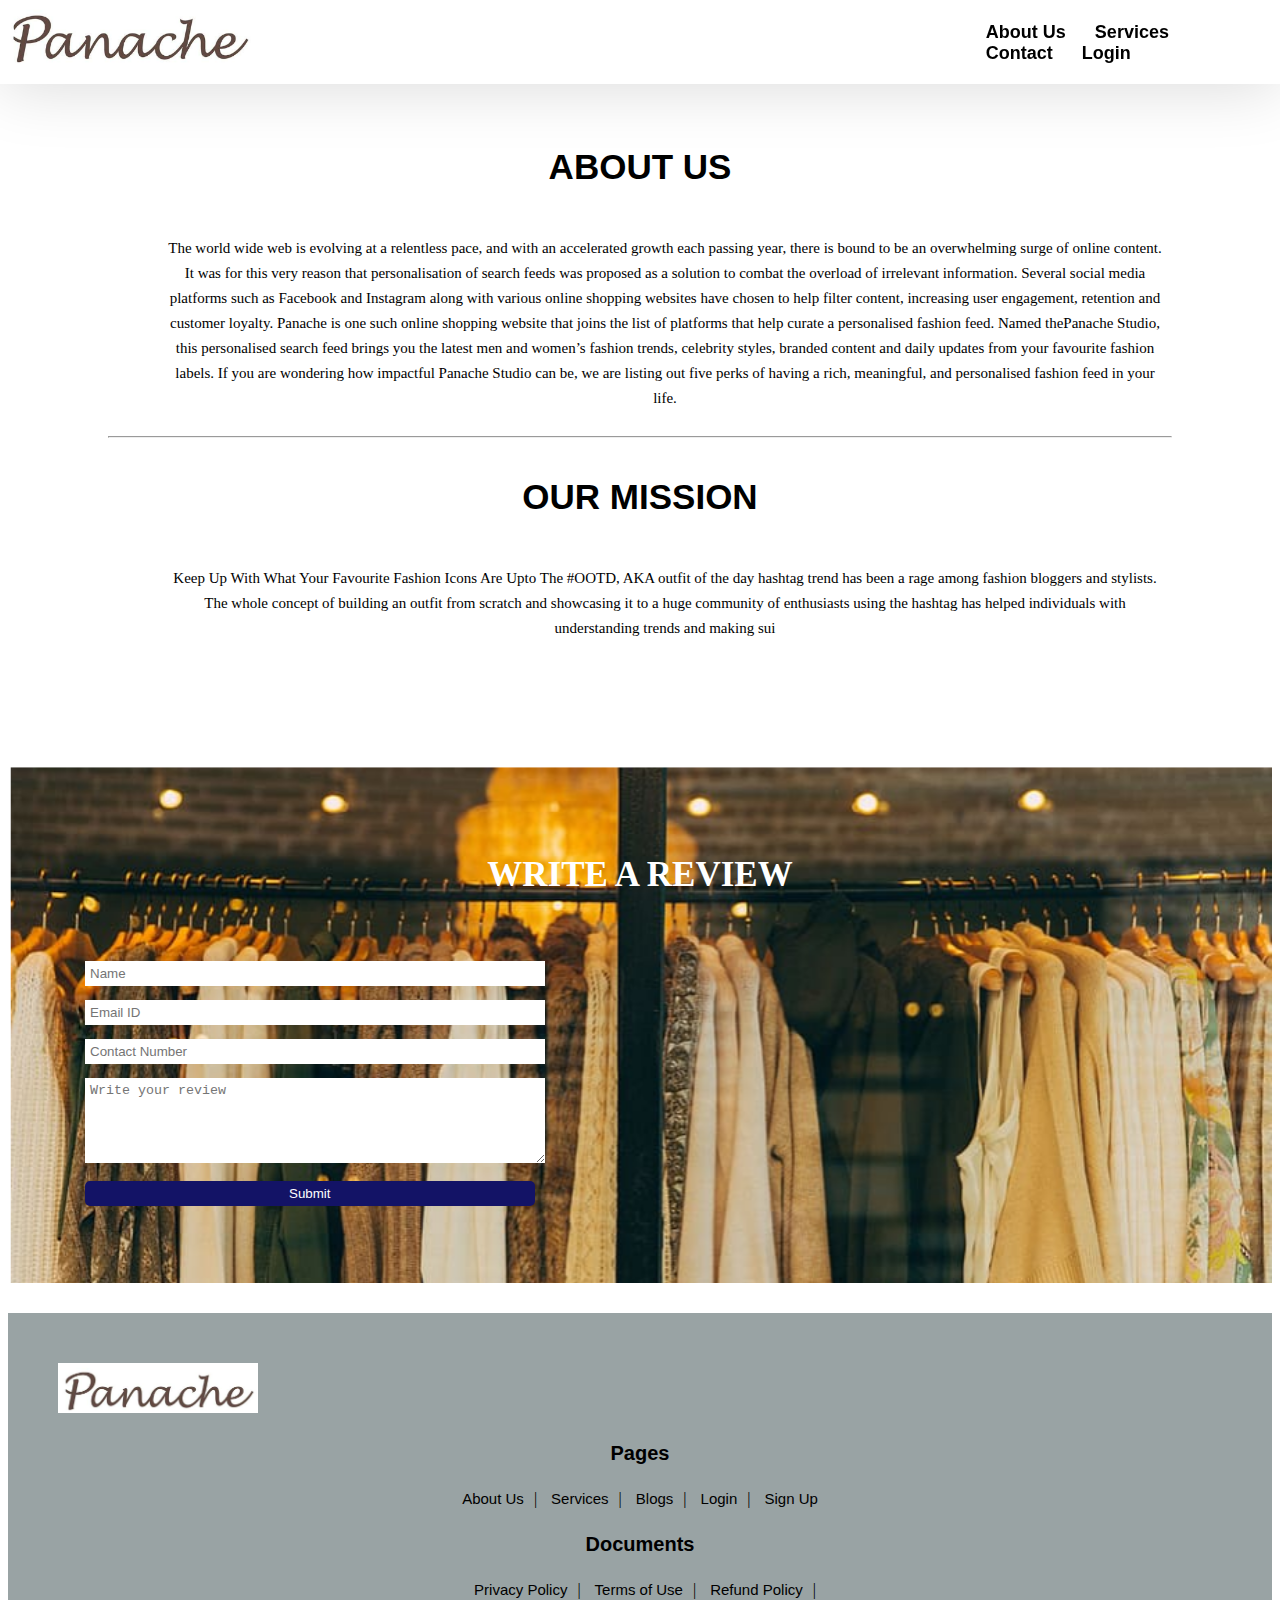
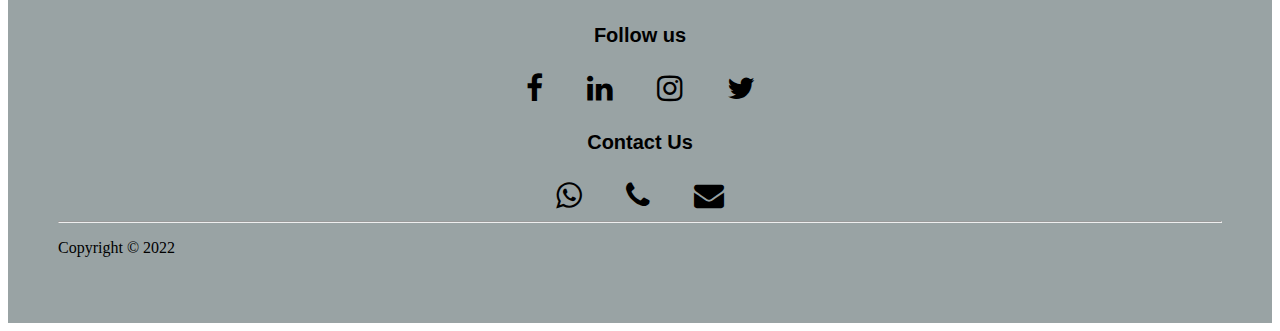
<file: about.html>
<!DOCTYPE html>
<html>
  <head>
    <title>Panache | About Us</title>

    <link rel="stylesheet" type="text/css" href="styles.css">

    <link rel="stylesheet" type="text/css" href="https://stackpath.bootstrapcdn.com/font-awesome/4.7.0/css/font-awesome.min.css">
  </head>

  <body>
    <nav class="nav nav_top">
      <div class="logo">
        <a href="index.html" ><img src="logo2.png"  width="250" ></a>
      </div>
      <div class="nav_side">
        <a href="about.html">About Us</a>
        <a href="service.html">Services</a>
        <a href="contact.html">Contact</a>
        <a href=" ">Login</a>
      </div>
    </nav>

    <div class="about_us">
      <h2>About Us</h2>
      <div class="about_content">
        <p>The world wide web is evolving at a relentless pace, and with an accelerated growth each passing year, there is bound to be an overwhelming surge of online content. It was for this very reason that personalisation of search feeds was proposed as a solution to combat the overload of irrelevant information.

          Several social media platforms such as Facebook and Instagram along with various online shopping websites have chosen to help filter content, increasing user engagement, retention and customer loyalty.
          
          Panache is one such online shopping website that joins the list of platforms that help curate a personalised fashion feed. Named thePanache Studio, this personalised search feed brings you the latest men and women’s fashion trends, celebrity styles, branded content and daily updates from your favourite fashion labels.
          
          If you are wondering how impactful Panache Studio can be, we are listing out five perks of having a rich, meaningful, and personalised fashion feed in your life.</p>
      </div>
      
      <hr>

      <h2> Our Mission</h2>
      <p>Keep Up With What Your Favourite Fashion Icons Are Upto
        The #OOTD, AKA outfit of the day hashtag trend has been a rage among fashion bloggers and stylists. The whole concept of building an outfit from scratch and showcasing it to a huge community of enthusiasts using the hashtag has helped individuals with understanding trends and making sui</p>
    </div>

    <div class="feed">
      <h2>Write a Review</h2>
      <div class="feed_form" >
        <form name="submit-form" method="post">
          <input type="text" name="Name" placeholder="Name"><br>
          <input type="text"  name="Email" placeholder="Email ID"><br>
          <input type="number" name="Number" placeholder="Contact Number"><br>
          <textarea  rows=5 columns="7" name="Review" placeholder="Write your review"></textarea><br>
          <button type="submit">Submit</button>
        </form>
      </div>
    </div>
  </body>

    
    <footer>
      <div class="foooter_logo">
        <a href="index.html"><img src="logo2.png" width="200" ></a>
        <div class="pages">
          <h3>Pages</h3>
          <a href="about.html">About Us</a>|
          <a href="service.html">Services</a>|
          <a href="blog.html">Blogs</a>|
          <a href="login.html">Login</a>|
          <a href="signup.html">Sign Up</a>
        </div>
        <div class="doc">
          <h3>Documents</h3>
          <a href="">Privacy Policy</a>|
          <a href="">Terms of Use</a>|
          <a href="">Refund Policy</a>|
        </div>
        <div class="social">
          <h3>Follow us</h3>
          <a href=""><i class="fa fa-facebook" aria-hidden="true"></i></a>
          <a href=""><i class="fa fa-linkedin" aria-hidden="true"></i></a>
          <a href=""><i class="fa fa-instagram" aria-hidden="true"></i></a>   
        <a href=""><i class="fa fa-twitter" aria-hidden="true"></i></a>
        </div>
        <div class="contact">
          <h3>Contact Us</h3>
          <a href="https://api.WhatsApp.com/send?phone= +918999999909" targer="_blank"><i class="fa fa-whatsapp" aria-hidden="true"></i></a>
          <a href="tel: +918999999909"><i class="fa fa-phone" aria-hidden="true"></i></a>
          <a href="panache.com"><i class="fa fa-envelope" aria-hidden="true"></i></a>
        </div>
        <hr>
        <p>Copyright &copy; 2022 </p>

      </div>
    </footer>
  
    <script type="text/javascript">
      const scriptURL='https://script.google.com/macros/s/AKfycbzC-DVSAFGVj9dUqRBs6ogDvxyIASTM3P3lE-77zgzJrYxgL5c6EP4Qd8anCrnQNUHqgw/exec'
      const form=document.forms['submit-form']

      form.addEventListener('submit',e=>{
        e.preventDefault()
        fetch(scriptURL,{method:'POST',body: new FormData(form)})
        .then(response=>alert("Thanks for contacting us..! "))
        .catch(error=>console.error('Error!',error.message))
      })
    </script>
</file>
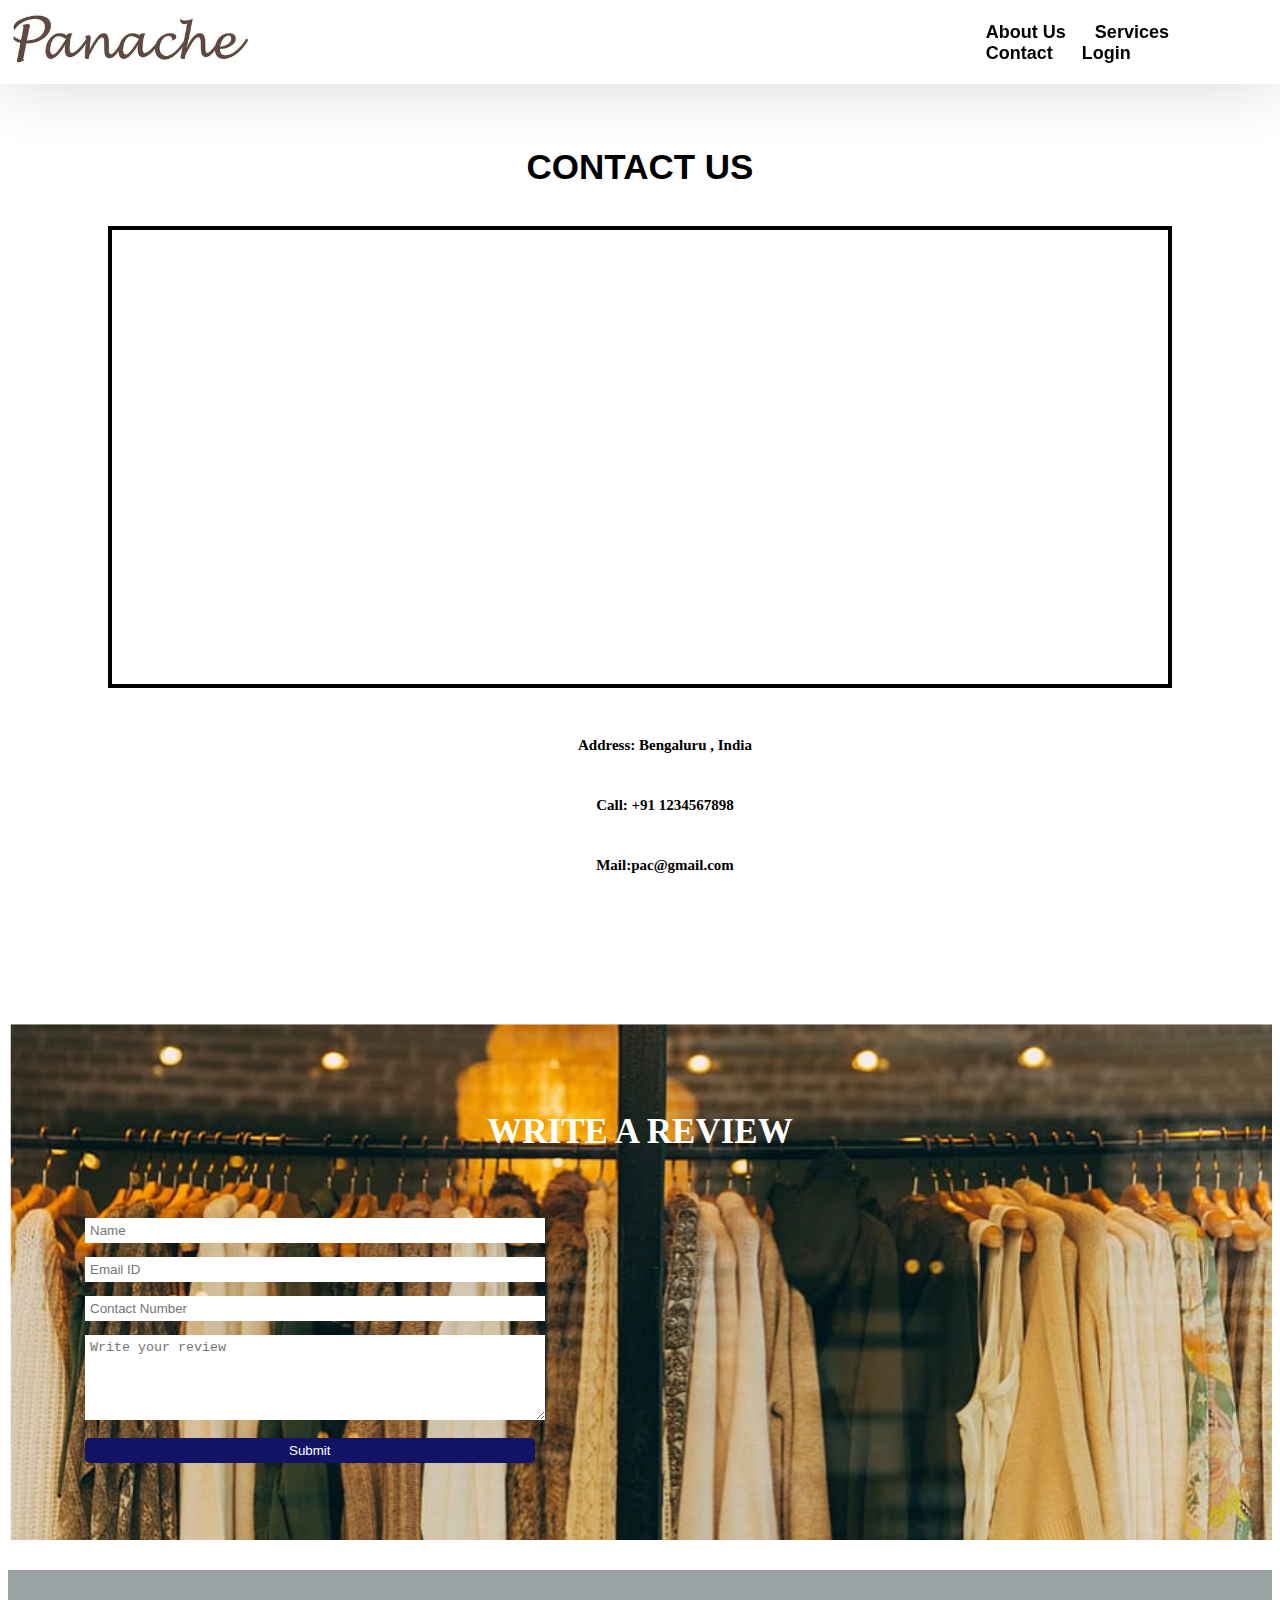
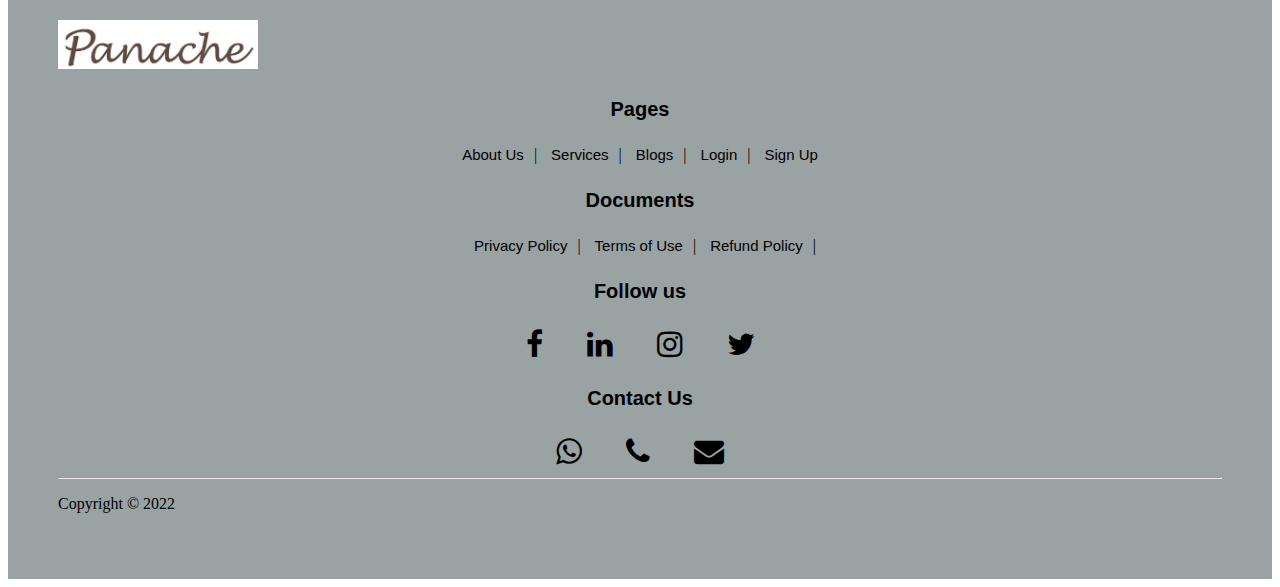
<file: contact.html>
<!DOCTYPE html>
<html>
  <head>
    <title>Panache | Contact US</title>

    <link rel="stylesheet" type="text/css" href="styles.css">

    <link rel="stylesheet" type="text/css" href="https://stackpath.bootstrapcdn.com/font-awesome/4.7.0/css/font-awesome.min.css">
  </head>

  <body>
    <nav class="nav nav_top">
      <div class="logo">
        <a href="index.html" ><img src="logo2.png"  width="250" ></a>
      </div>
      <div class="nav_side">
        <a href="about.html">About Us</a>
        <a href="service.html">Services</a>
        <a href="contact.html">Contact</a>
        <a href=" ">Login</a>
      </div>
    </nav>
    
    <div class="contact_container">
      <h2>Contact Us</h2>
      <div class="g_map">
        <iframe src="https://www.google.com/maps/embed?pb=!1m18!1m12!1m3!1d62217.091801593095!2d77.59717277550253!3d12.935448615082905!2m3!1f0!2f0!3f0!3m2!1i1024!2i768!4f13.1!3m3!1m2!1s0x3bae144ed898fc2d%3A0x1681f38e8c00ae56!2sKoramangala%2C%20Bengaluru%2C%20Karnataka!5e0!3m2!1sen!2sin!4v1659762650743!5m2!1sen!2sin" width="100%" height="450" style="border:0;" allowfullscreen="" loading="lazy" referrerpolicy="no-referrer-when-downgrade"></iframe>
      </div>
      <div class="contact_content">
        <p><b>Address: Bengaluru , India</b></p>
        <p><b>Call: +91 1234567898</b></p>
        <p><b>Mail:pac@gmail.com</b></p>
      </div>
    </div>



    <div class="feed">
      <h2>Write a Review</h2>
      <div class="feed_form" >
        <form name="submit-form" method="post">
          <input type="text" name="Name" placeholder="Name"><br>
          <input type="text"  name="Email" placeholder="Email ID"><br>
          <input type="number" name="Number" placeholder="Contact Number"><br>
          <textarea  rows=5 columns="7" name="Review" placeholder="Write your review"></textarea><br>
          <button type="submit">Submit</button>
        </form>
      </div>
    </div>
  </body>

    
    <footer>
      <div class="foooter_logo">
        <a href="index.html"><img src="logo2.png" width="200"> </a>
        <div class="pages">
          <h3>Pages</h3>
          <a href="about.html">About Us</a>|
          <a href="service.html">Services</a>|
          <a href="blog.html">Blogs</a>|
          <a href="login.html">Login</a>|
          <a href="signup.html">Sign Up</a>
        </div>
        <div class="doc">
          <h3>Documents</h3>
          <a href="">Privacy Policy</a>|
          <a href="">Terms of Use</a>|
          <a href="">Refund Policy</a>|
        </div>
        <div class="social">
          <h3>Follow us</h3>
          <a href=""><i class="fa fa-facebook" aria-hidden="true"></i></a>
          <a href=""><i class="fa fa-linkedin" aria-hidden="true"></i></a>
          <a href=""><i class="fa fa-instagram" aria-hidden="true"></i></a>   
        <a href=""><i class="fa fa-twitter" aria-hidden="true"></i></a>
        </div>
        <div class="contact">
          <h3>Contact Us</h3>
          <a href="https://api.WhatsApp.com/send?phone= +918999999909" targer="_blank"><i class="fa fa-whatsapp" aria-hidden="true"></i></a>
          <a href="tel: +918999999909"><i class="fa fa-phone" aria-hidden="true"></i></a>
          <a href="panache.com"><i class="fa fa-envelope" aria-hidden="true"></i></a>
        </div>
        <hr>
        <p>Copyright &copy; 2022 </p>

      </div>
    </footer>
  
    <script type="text/javascript">
      const scriptURL='https://script.google.com/macros/s/AKfycbzC-DVSAFGVj9dUqRBs6ogDvxyIASTM3P3lE-77zgzJrYxgL5c6EP4Qd8anCrnQNUHqgw/exec'
      const form=document.forms['submit-form']

      form.addEventListener('submit',e=>{
        e.preventDefault()
        fetch(scriptURL,{method:'POST',body: new FormData(form)})
        .then(response=>alert("Thanks for contacting us..! "))
        .catch(error=>console.error('Error!',error.message))
      })
    </script>
</file>
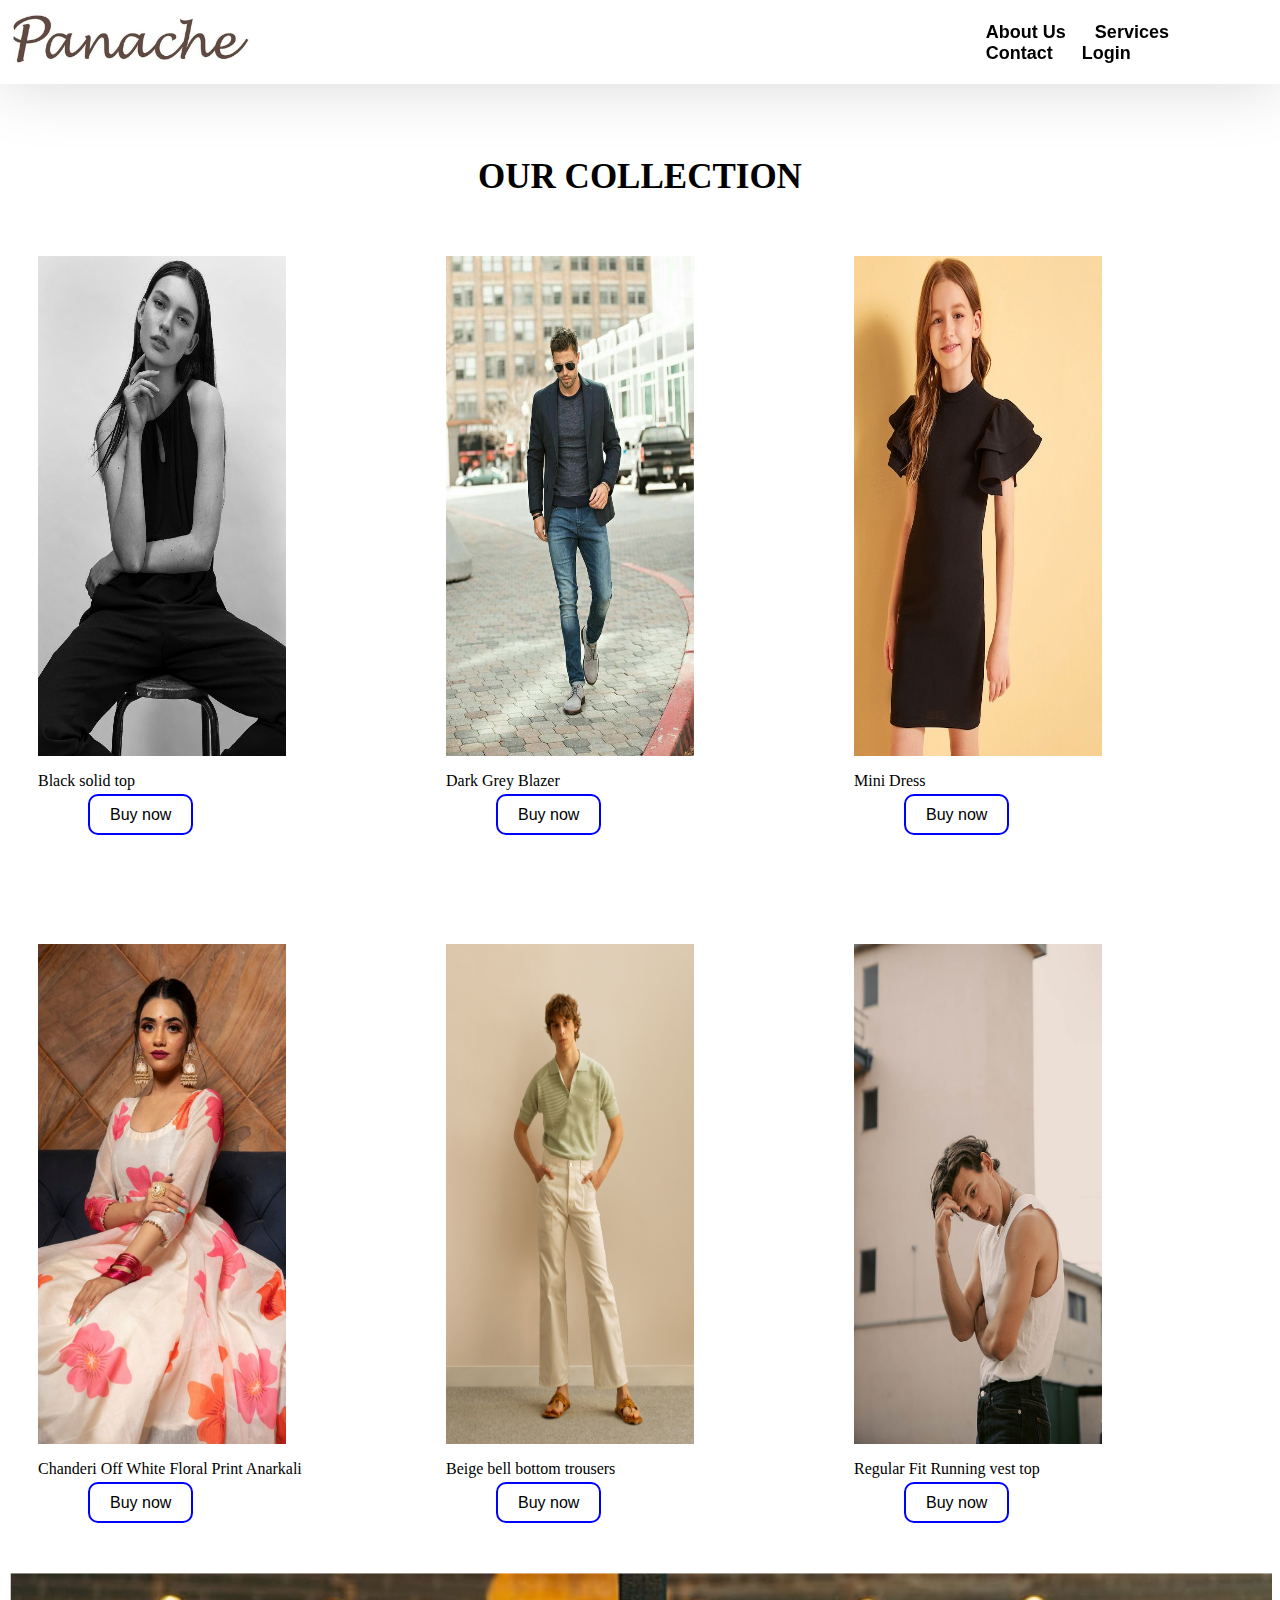
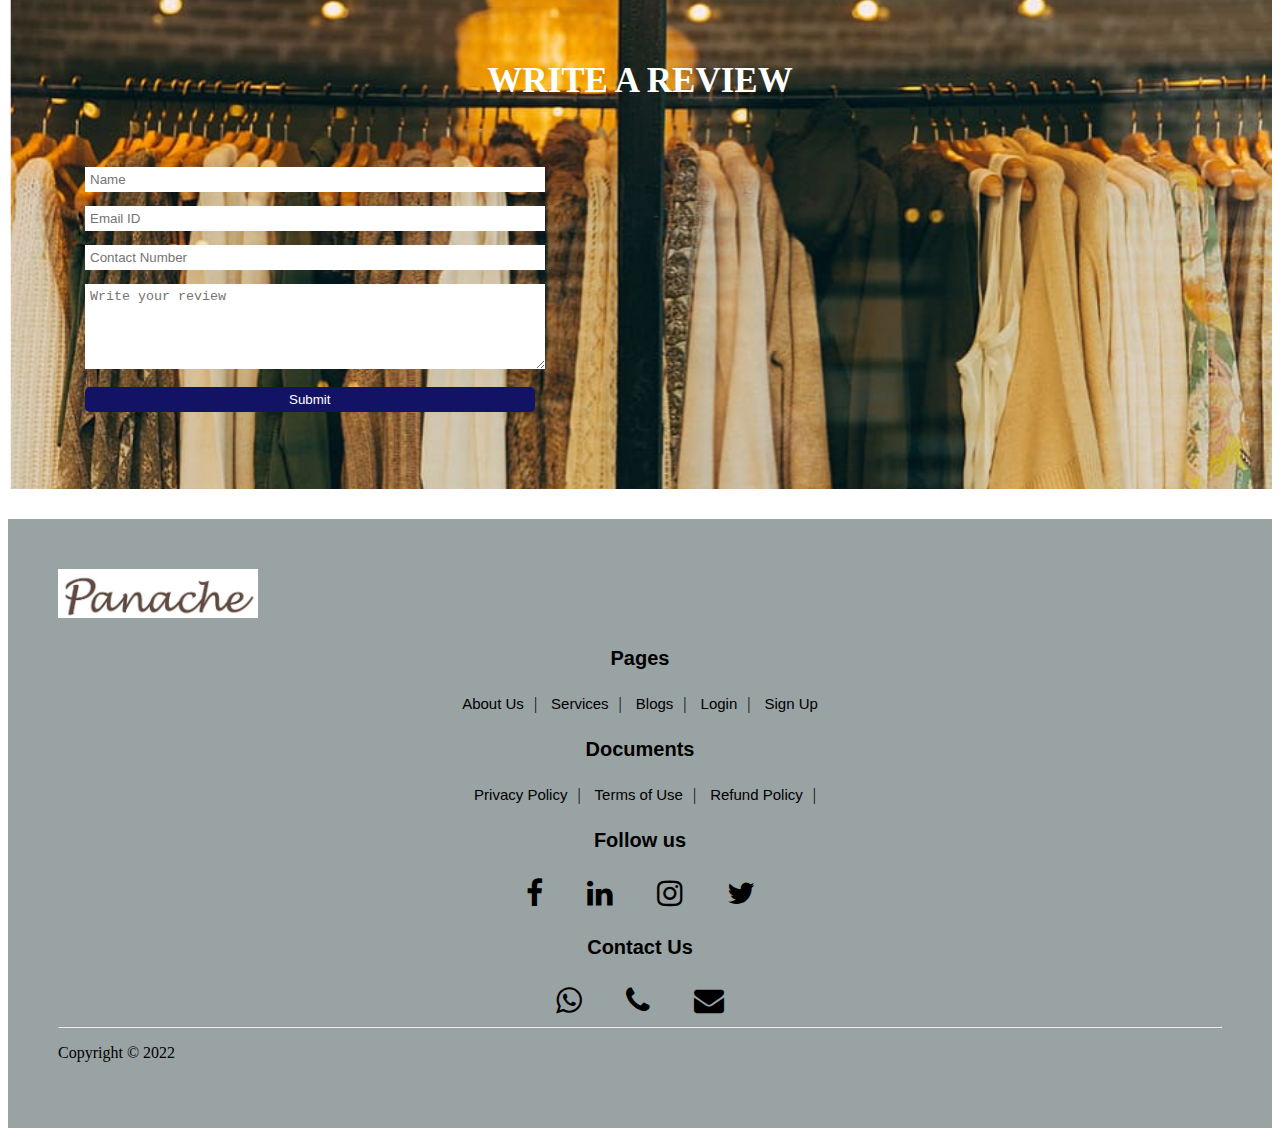
<file: service.html>
<!DOCTYPE html>
<html>
  <head>
    <title>Panache | Services</title>

    <link rel="stylesheet" type="text/css" href="styles.css">

    <link rel="stylesheet" type="text/css" href="https://stackpath.bootstrapcdn.com/font-awesome/4.7.0/css/font-awesome.min.css">
  </head>

  <body>
    <nav class="nav nav_top">
      <div class="logo">
        <a href="index.html" ><img src="logo2.png"  width="250" ></a>
      </div>
      <div class="nav_side">
        <a href="about.html">About Us</a>
        <a href="service.html">Services</a>
        <a href="contact.html">Contact</a>
        <a href=" ">Login</a>
      </div>
    </nav>


    <div class="product" style="padding-top:100px;">
    <h2>OUR  COLLECTION</h2>

    <div class="product_container" style="padding-bottom: 100px;">
      <div class="item">
        <div class="item_img">
          <img src="women1.jpg">
        </div>
        <div class="item_content">
          <p>Black solid top</p>
          <a href="">Buy now</a>
        </div>
      </div>

      <div class="item">
        <div class="item_img">
          <img src="men1.png">
        </div>
        <div class="item_content">
          <p>Dark Grey Blazer</p>
          <a href="">Buy now</a>
        </div>
      </div><br>

      <div class="item">
        <div class="item_img">
          <img src="kids.jpg">
        </div>
        <div class="item_content">
          <p>Mini Dress</p>
          <a href="">Buy now</a>
        </div>
      </div>
    </div>

    <div class="product_container">
      <div class="item">
        <div class="item_img">
          <img src="12.jpg">
        </div>
        <div class="item_content">
          <p>Chanderi Off White Floral Print Anarkali</p>
          <a href="">Buy now</a>
        </div>
      </div>

      <div class="item">
        <div class="item_img">
          <img src="6.jpg">
        </div>
        <div class="item_content">
          <p>Beige bell bottom trousers</p>
          <a href="">Buy now</a>
        </div>
      </div><br>

      <div class="item">
        <div class="item_img">
          <img src="8.jpg">
        </div>
        <div class="item_content">
          <p> Regular Fit Running vest top</p>
          <a href="">Buy now</a>
        </div>
      </div>
    </div>
    </div>

    
  


    <div class="feed">
      <h2>Write a Review</h2>
      <div class="feed_form" >
        <form name="submit-form" method="post">
          <input type="text" name="Name" placeholder="Name"><br>
          <input type="text"  name="Email" placeholder="Email ID"><br>
          <input type="number" name="Number" placeholder="Contact Number"><br>
          <textarea  rows=5 columns="7" name="Review" placeholder="Write your review"></textarea><br>
          <button type="submit">Submit</button>
        </form>
      </div>
    </div>
  </body>

    
    <footer>
      <div class="foooter_logo">
        <a href="index.html"><img src="logo2.png" width="200"> </a>
        <div class="pages">
          <h3>Pages</h3>
          <a href="about.html">About Us</a>|
          <a href="service.html">Services</a>|
          <a href="blog.html">Blogs</a>|
          <a href="login.html">Login</a>|
          <a href="signup.html">Sign Up</a>
        </div>
        <div class="doc">
          <h3>Documents</h3>
          <a href="">Privacy Policy</a>|
          <a href="">Terms of Use</a>|
          <a href="">Refund Policy</a>|
        </div>
        <div class="social">
          <h3>Follow us</h3>
          <a href=""><i class="fa fa-facebook" aria-hidden="true"></i></a>
          <a href=""><i class="fa fa-linkedin" aria-hidden="true"></i></a>
          <a href=""><i class="fa fa-instagram" aria-hidden="true"></i></a>   
        <a href=""><i class="fa fa-twitter" aria-hidden="true"></i></a>
        </div>
        <div class="contact">
          <h3>Contact Us</h3>
          <a href="https://api.WhatsApp.com/send?phone= +918999999909" targer="_blank"><i class="fa fa-whatsapp" aria-hidden="true"></i></a>
          <a href="tel: +918999999909"><i class="fa fa-phone" aria-hidden="true"></i></a>
          <a href="panache.com"><i class="fa fa-envelope" aria-hidden="true"></i></a>
        </div>
        <hr>
        <p>Copyright &copy; 2022 </p>

      </div>
    </footer>
  
    <script type="text/javascript">
      const scriptURL='https://script.google.com/macros/s/AKfycbzC-DVSAFGVj9dUqRBs6ogDvxyIASTM3P3lE-77zgzJrYxgL5c6EP4Qd8anCrnQNUHqgw/exec'
      const form=document.forms['submit-form']

      form.addEventListener('submit',e=>{
        e.preventDefault()
        fetch(scriptURL,{method:'POST',body: new FormData(form)})
        .then(response=>alert("Thanks for contacting us..! "))
        .catch(error=>console.error('Error!',error.message))
      })
    </script>
</file>
<file: styles.css>
.nav{
  background-color:white;
  z-index:1;
  padding: 10px;
  padding-left: 50px;
  padding-right: 50px;
  display: flex;
  min-height: 80px;
  box-shadow: 0px 3px 65px 0px rgba(0,0,0,.15);
}
.nav_top{
  position: fixed;
  top: 0;
  right: 0;
  left: 0;
  padding: 2px;
}
.nav_top h5{
 padding-right:100px;
 padding-left:1px;
 text-align: center;
}


.logo{
  float: left;
  width: 40%;

}
.logo img{
  padding: 2px;
}
.logo h5{
  text-decoration: none;
  margin-top:0px;
  margin-right: 0px;
  margin-bottom:0px;
  padding-top: 0px;
  color: black;
  font-weight: bolder;
  font-family: italic;
  font-style: italic;
  font-size: 30px;
  justify-content: center;
  align-items: center;
  align-content: center;
  text-align: center;
}


.nav_side{
  float: right;
  width: 35%;
  margin-top: 20px;
  margin-bottom: 0px;
  margin-left: 650px;
}

.nav_side a{
  text-decoration: none;
  margin-right: 25px;
  margin-bottom:100px;
  padding-top: 15px;
  padding-bottom: 10px;
  color: black;
  font-weight: bold;
  font-family: cosmic, sans-serif;
  font-size: 18px;
  justify-content: center;
  align-items: center;
  align-content: center;
  text-align: center;
}

.nav_side a:hover{
  color: rgb(35, 35, 112);
  transition: all 1s ease;
}

.main{
  background-image: url('bg.jpg');
  background-position: center;
  background-repeat: no-repeat;
  background-size: cover;
  background-attachment: fixed;
  height: 100vh;
  margin-top: 2px;
  z-index: 3;
}

.main .main_content{
  float: left;
  padding-top: 15%;
  margin-left: 10%;
  margin-right: 10%;
  

}

.main .main_content h2{
  color: black;
  font-size: 50px;
  font-family: cosmic,sans-serif;
  font-weight: bolder;
  text-align: center;
  
}

.main .main_content h3{
  font-size: 25px;
  opacity: 0.8;
  color: rgb(6, 118, 187);
  font-weight:light;
}

.main .main_content .btn{
  margin-top: 50px;
}

.main .main_content .btn a{
  text-decoration: none;
  margin: 50px;
  padding: 10px 20px;
  color: black;
  font-family: cosmic,sans-serif;
  text-align: center;
  border: 2px solid white;
  border-radius: 10px;
}

.main .main_content .btn a:hover{
  background-color: white;

}

.product{
  padding-bottom: 50px;

}
.product h2{
  color: black;
  font-size: 35px;
  text-align: center;
  padding: 20px;
}

.product .product_container{
  display: flex;
  margin-left: 20px;
  margin-right: 20px;
}

.product .product_container .item{
  width: 80%;
  margin: 10px;
  height: auto;
}
.product .product_container .item:hover{
  box-shadow: 0px 3px 30px 0px rgba(0,0,0,.17);
}


.product .product_container .item .item_img{
  width: 80%;
  height: 500px;
  overflow: hidden;
}

.product .product_container .item .item_img img{
  width: 80%;
  height: 500px;
}

.product .product_container .item .item_content h3{
  padding: 10px;
  font-size: 25px;
  font-family: cosmic,sans-serif;
}

.product .product_container .item a{
  text-decoration: none;
  margin: 50px;
  padding: 10px 20px;
  color: black;
  font-family: cosmic,sans-serif;
  text-align: center;
  border: 2px solid  blue;
  border-radius: 10px;
}

.product .product_container .item .item_content a:hover{
  background-color: white;
  color: rgb(15, 15, 152);
}


.product .product_btn{
  text-align: center;
  margin-top: 50px;

}

.product .product_btn a{
  text-decoration: none;
  margin: 50px;
  padding: 10px 20px;
  color: black;
  font-family: cosmic,sans-serif;
  text-align: center;
  border: 2px solid blue;
  border-radius: 10px;
}

.product .product_btn a:hover{
  background-color: white;
  color: rgb(15, 15, 152);
}

.keypoint{
  padding: 50px;

}

.keypoint h2{
  color: black;
  font-size: 35px;
  text-align: center;
  padding: 10px;
}
.keypoint .key_container{
  display: flex;

}
.keypoint .key_container .key_content{
  width: 40%;
  padding: 20px;
  float: left;
}

.keypoint .key_container .key_content li{
  margin: 10px;
  padding: 10px;
  color:black;
  text-align: left;
  font-family: cosmic,sans-serif;
  box-shadow: 0px 3px 65px 0px rgba(0,0,0,.15)

}

.keypoint .key_container .key_img{
  width: 40%;
  float: right;
  margin-left: 100px;
}

.keypoint .key_container .key_img img{
  width: 120%;
}


.testi{
  padding: 50px;

}

.testi h2{
  color: black;
  font-size: 35px;
  text-align: center;
  padding: 10px;
  text-transform: uppercase;
}

.testi .test_container{
  margin-right: 10%;
  margin-left: 10%;
  text-align: center;
}

.testi .test_container .carousel-inner{
  background-color: rgb(43, 43, 174);
  box-shadow: none;
}

.testi .testi_container .item{
  width: 100%;
  padding: 20px;
  background-color: rgb(94, 94, 129);
  box-shadow: none;
}

.testi .testi_container .item .item_img{
  width:50%;
  height:350px;
  text-align: center;
  overflow: hidden;
}

.testi .testi_container .item .item_img img{
  width:50%;
  height:250px;
  margin-top:100px;
  border-radius: 20%;
}

.testi .testi_container .item .item_content h3{
  padding: 10px;
  font-size: 30px;
  color: white;
  text-align: center;
  font-family: cosmic,sans-serif;
}
.testi .testi_container .item .item_content p{
  font-size:20px;
  color:white;
  font-family:'Gill Sans', 'Gill Sans MT', Calibri, 'Trebuchet MS', sans-serif;
}

.team{
  padding: 50px;
}

.team h2{
  color:black;
  font-size: 35px;
  text-align: center;
  padding: 10px;
  text-transform: uppercase;
}

.team .team-container{
  display:flex;
}

.team .team_container .team_video{
  width: 80%;
  padding: 50px;
  align-items: center;
}

.team .team_container .team_video video{
  width: 100%;
}
.team .team_container .team_content{
  width:80%;
  padding: 50px;
  margin-left: 50px;
}
.team .team_container .team_content p{
 padding: 5px;
 font-size: 20px;
 text-align: center;
 margin-left: 50px;
}

.feed{
  padding:50px;
  background-image:url('11.png');
  background-size:cover;
}
.feed h2{
  color: white;
  font-size:35px;
  text-align:center;
  padding:10px;
  text-transform:uppercase;
}

.feed .feed_form{
 padding:20px;
}

.feed .feed_form form input{
  width:40%;
  margin:7px;
  padding: 5px;
  outline: none;
  border: none;

}

.feed .feed_form form textarea{
  width:40%;
  margin:7px;
  padding: 5px;
  outline: none;
  border: none;

}

.feed .feed_form form button{
  width:40%;
  margin:7px;
  padding: 5px;
  outline: none;
  border: none;
  background-color:rgb(19, 19, 102);
  color:white;
  border-radius:5px;
}

.about_us{
  padding:100px;
}

.about_us h2{
  color: Black;
  font-size:35px;
  text-align:center;
  padding:10px;
  font-family:cosmic,sans-serif;
  text-transform:uppercase;

}

.about_us p{
  padding: 10px;
 font-size: 15px;
 text-align:center;
 margin-left: 50px;
line-height:25px;
}

.contact_container{
  padding: 100px;

}
.contact_container h2{
  color: Black;
  font-size:35px;
  text-align:center;
  padding:10px;
  font-family:cosmic,sans-serif;
  text-transform:uppercase;
}

.contact_container .g_map{
  border: 4px solid black;
}

.contact_container .contact_content{
  padding:20px;
}
.contact_container .contact_content p{
  padding: 10px;
 font-size: 15px;
 text-align:center;
 margin-left: 50px;
line-height:25px;
}


footer{
  background-color:#99A3A4;
  padding: 50px;
  margin-top: 30px;
}

footer .pages{
  text-align:center;
}

footer .pages h3{
  color: black;
  font-size: 20px;
  font-family: cosmic,sans-serif;
  padding: 5px;
}

footer .pages a{
  text-decoration: none;
  margin: 10px;
  color: black;
  font-size: 15px;
  font-family: cosmic , sans-serif;
}
footer .pages a:hover{
  color: white;
}

footer .doc{
  text-align:center;
}

footer .doc h3{
  color: black;
  font-size: 20px;
  font-family: cosmic,sans-serif;
  padding: 5px;
}

footer .doc a{
  text-decoration: none;
  margin: 10px;
  color: black;
  font-size: 15px;
  font-family: cosmic , sans-serif;
}
footer .doc a:hover{
  color: white;
}

footer .social{
  text-align:center;
}

footer .social h3{
  color: black;
  font-size: 20px;
  font-family: cosmic,sans-serif;
  padding: 5px;
}

footer .social a{
  tex-decoration: none;
  font-size: 30px;
  color: black;
  margin: 20px;
}

footer .social a:hover{
  color:white;
}

footer .contact{
  text-align:center;
}

footer .contact h3{
  color: black;
  font-size: 20px;
  font-family: cosmic,sans-serif;
  padding: 5px;
}

footer .contact a{
  text-decoration: none;
  font-size: 30px;
  color: black;
  margin: 20px;
}

footer .contact a:hover{
  color:white;
}
</file>
